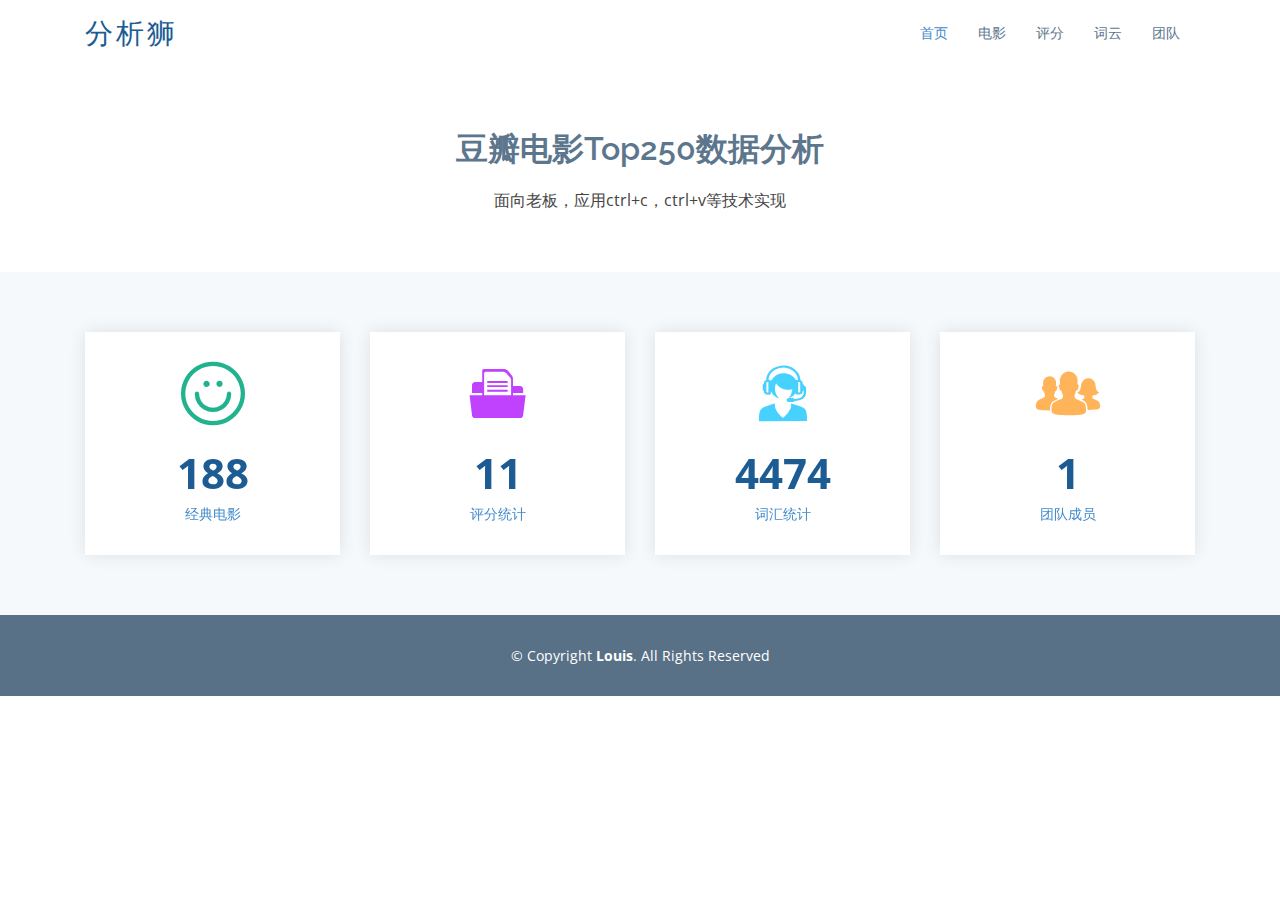
<file: index.html>
<!DOCTYPE html>
<html lang="ch">

<head>
    <meta charset="utf-8">
    <meta content="width=device-width, initial-scale=1.0" name="viewport">

    <title>分析狮</title>
    <meta content="" name="descriptison">
    <meta content="" name="keywords">

    <!-- Favicons -->
    <link href="https://islou1s.github.io/static/assets/img/lion.png" rel="icon">
    <link href="https://islou1s.github.io/static/assets/img/lion.png" rel="apple-touch-icon">

    <!-- Google Fonts -->
    <link href="https://fonts.googleapis.com/css?family=Open+Sans:300,300i,400,400i,600,600i,700,700i|Raleway:300,300i,400,400i,600,600i,700,700i,900"
          rel="stylesheet">

    <!-- Vendor CSS Files -->
    <link href="https://islou1s.github.io/static/assets/vendor/bootstrap/css/bootstrap.min.css" rel="stylesheet">
    <link href="https://islou1s.github.io/static/assets/vendor/icofont/icofont.min.css" rel="stylesheet">
    <link href="https://islou1s.github.io/static/assets/vendor/boxicons/css/boxicons.min.css" rel="stylesheet">
    <link href="https://islou1s.github.io/static/assets/vendor/animate.css/animate.min.css" rel="stylesheet">
    <link href="https://islou1s.github.io/static/assets/vendor/venobox/venobox.css" rel="stylesheet">
    <link href="https://islou1s.github.io/static/assets/vendor/aos/aos.css" rel="stylesheet">

    <!-- Template Main CSS File -->
    <link href="https://islou1s.github.io/static/assets/css/style.css" rel="stylesheet">

    <!-- =======================================================
    * Template Name: Mamba - v2.0.1
    * Template URL: https://bootstrapmade.com/mamba-one-page-bootstrap-template-free/
    * Author: BootstrapMade.com
    * License: https://bootstrapmade.com/license/
    ======================================================== -->
</head>

<body>

<!-- ======= Top Bar ======= -->


<!-- ======= Header ======= -->
<header id="header">
    <div class="container">

        <div class="logo float-left">
            <h1 class="text-light"><a href="/"><span>分析狮</span></a></h1>
            <!-- Uncomment below if you prefer to use an image logo -->
            <!-- <a href="temp.html"><img src="static/assets/img/logo.png" alt="" class="img-fluid"></a>-->
        </div>

        <nav class="nav-menu float-right d-none d-lg-block">
            <ul>
                <li class="active"><a href="/">首页</a></li>
                <li><a href="/movie">电影</a></li>
                <li><a href="/score">评分</a></li>
                <li><a href="/wordcloud">词云</a></li>
                <li><a href="/team">团队</a></li>


            </ul>
        </nav><!-- .nav-menu -->

    </div>
</header><!-- End Header -->


<main id="main">
    <!-- ======= Our Team Section ======= -->
    <section id="team" class="team">
        <div class="container">

            <div class="section-title">
                <h2>豆瓣电影Top250数据分析</h2>
                <p>面向老板，应用ctrl+c，ctrl+v等技术实现</p>


            </div>

        </div>
    </section><!-- End Our Team Section -->
    <!-- ======= Counts Section ======= -->
    <section class="counts section-bg">
        <div class="container">

            <div class="row">

                <div class="col-lg-3 col-md-6 text-center" data-aos="fade-up">
                    <a href="/movie">
                        <div class="count-box">
                            <i class="icofont-simple-smile" style="color: #20b38e;"></i>
                            <span data-toggle="counter-up">250</span>
                            <p>经典电影</p>
                        </div>
                    </a>
                </div>

                <div class="col-lg-3 col-md-6 text-center" data-aos="fade-up" data-aos-delay="200">
                    <a href="/score">
                        <div class="count-box">
                            <i class="icofont-document-folder" style="color: #c042ff;"></i>
                            <span data-toggle="counter-up">15</span>
                            <p>评分统计</p>
                        </div>
                    </a>
                </div>

                <div class="col-lg-3 col-md-6 text-center" data-aos="fade-up" data-aos-delay="400">
                    <a href="/wordcloud">
                        <div class="count-box">
                            <i class="icofont-live-support" style="color: #46d1ff;"></i>
                            <span data-toggle="counter-up">5965</span>
                            <p>词汇统计</p>
                        </div>
                    </a>
                </div>

                <div class="col-lg-3 col-md-6 text-center" data-aos="fade-up" data-aos-delay="600">
                    <a href="team">
                        <div class="count-box">
                            <i class="icofont-users-alt-5" style="color: #ffb459;"></i>
                            <span data-toggle="counter-up">1</span>
                            <p>团队成员</p>
                        </div>
                    </a>
                </div>

            </div>

        </div>
    </section><!-- End Counts Section -->

</main>
<!-- End #main -->

<!-- ======= Footer ======= -->
<footer id="footer">

    <div class="container">
        <div class="copyright">
            &copy; Copyright <strong><span>Louis</span></strong>. All Rights Reserved
        </div>

    </div>
</footer><!-- End Footer -->

<a href="#" class="back-to-top"><i class="icofont-simple-up"></i></a>

<!-- Vendor JS Files -->
<script src="https://islou1s.github.io/static/assets/vendor/jquery/jquery.min.js"></script>
<script src="https://islou1s.github.io/static/assets/vendor/bootstrap/js/bootstrap.bundle.min.js"></script>
<script src="https://islou1s.github.io/static/assets/vendor/jquery.easing/jquery.easing.min.js"></script>
<script src="https://islou1s.github.io/static/assets/vendor/php-email-form/validate.js"></script>
<script src="https://islou1s.github.io/static/assets/vendor/jquery-sticky/jquery.sticky.js"></script>
<script src="https://islou1s.github.io/static/assets/vendor/venobox/venobox.min.js"></script>
<script src="https://islou1s.github.io/static/assets/vendor/waypoints/jquery.waypoints.min.js"></script>
<script src="https://islou1s.github.io/static/assets/vendor/counterup/counterup.min.js"></script>
<script src="https://islou1s.github.io/static/assets/vendor/isotope-layout/isotope.pkgd.min.js"></script>
<script src="https://islou1s.github.io/static/assets/vendor/aos/aos.js"></script>

<!-- Template Main JS File -->
<script src="https://islou1s.github.io/static/assets/js/main.js"></script>

</body>

</html>
</file>
